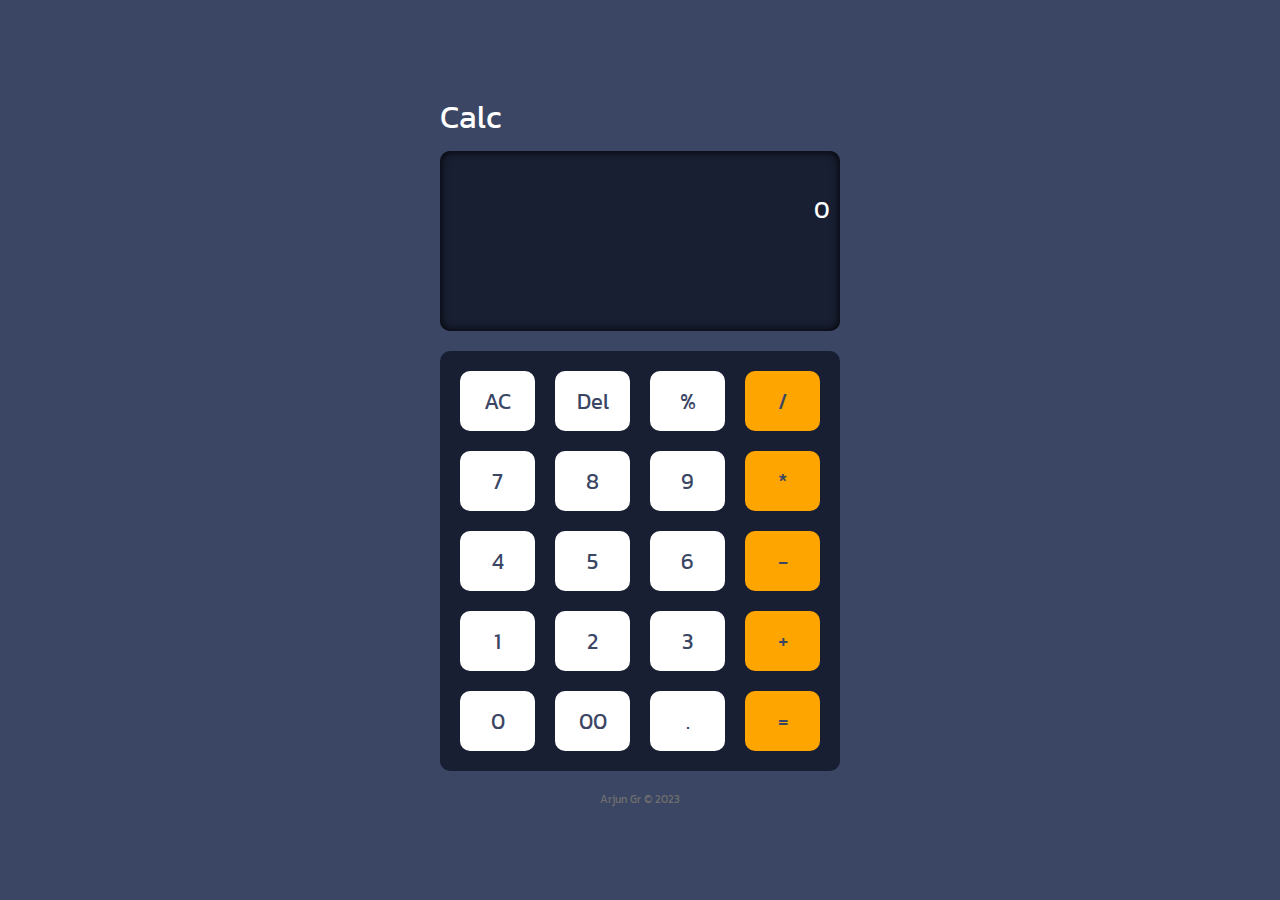
<file: oibsip_taskno 1/index.html>
<!DOCTYPE html>
<html lang="en">
<head>
    <meta charset="UTF-8">
    <meta name="viewport" content="width=device-width, initial-scale=1.0">
    <title>Calculator</title>
    <link rel="stylesheet" href="style.css">
</head>
<body>
    
    <div class="calc">Calc</div>
    <div class="container">
        <div class="outerCont">
        <div class="display">
            0
        </div>

        <div class="answer-container">
        <div class="answer"></div>
    </div>
    </div>
        <div class="calcInpVals">

            <div class="buttons">AC</div>

            <div class="buttons">Del</div>

            <div class="buttons">%</div>

            <div class="buttons but">/</div>

            <div class="buttons">7</div>

            <div class="buttons">8</div>

            <div class="buttons">9</div>

            <div class="buttons but">*</div>

            <div class="buttons">4</div>

            <div class="buttons">5</div>

            <div class="buttons">6</div>

            <div class="buttons but">-</div>

            <div class="buttons">1</div>

            <div class="buttons">2</div>

            <div class="buttons">3</div>

            <div class="buttons but">+</div>

            <div class="buttons">0</div>

            <div class="buttons">00</div>

            <div class="buttons">.</div>

            <div class="buttons but">=</div>

        </div>
    </div>
    <div class="footer-c">Arjun Gr &#169 2023</div>
    <script src="script.js"></script>
</body>
</html>
</file>
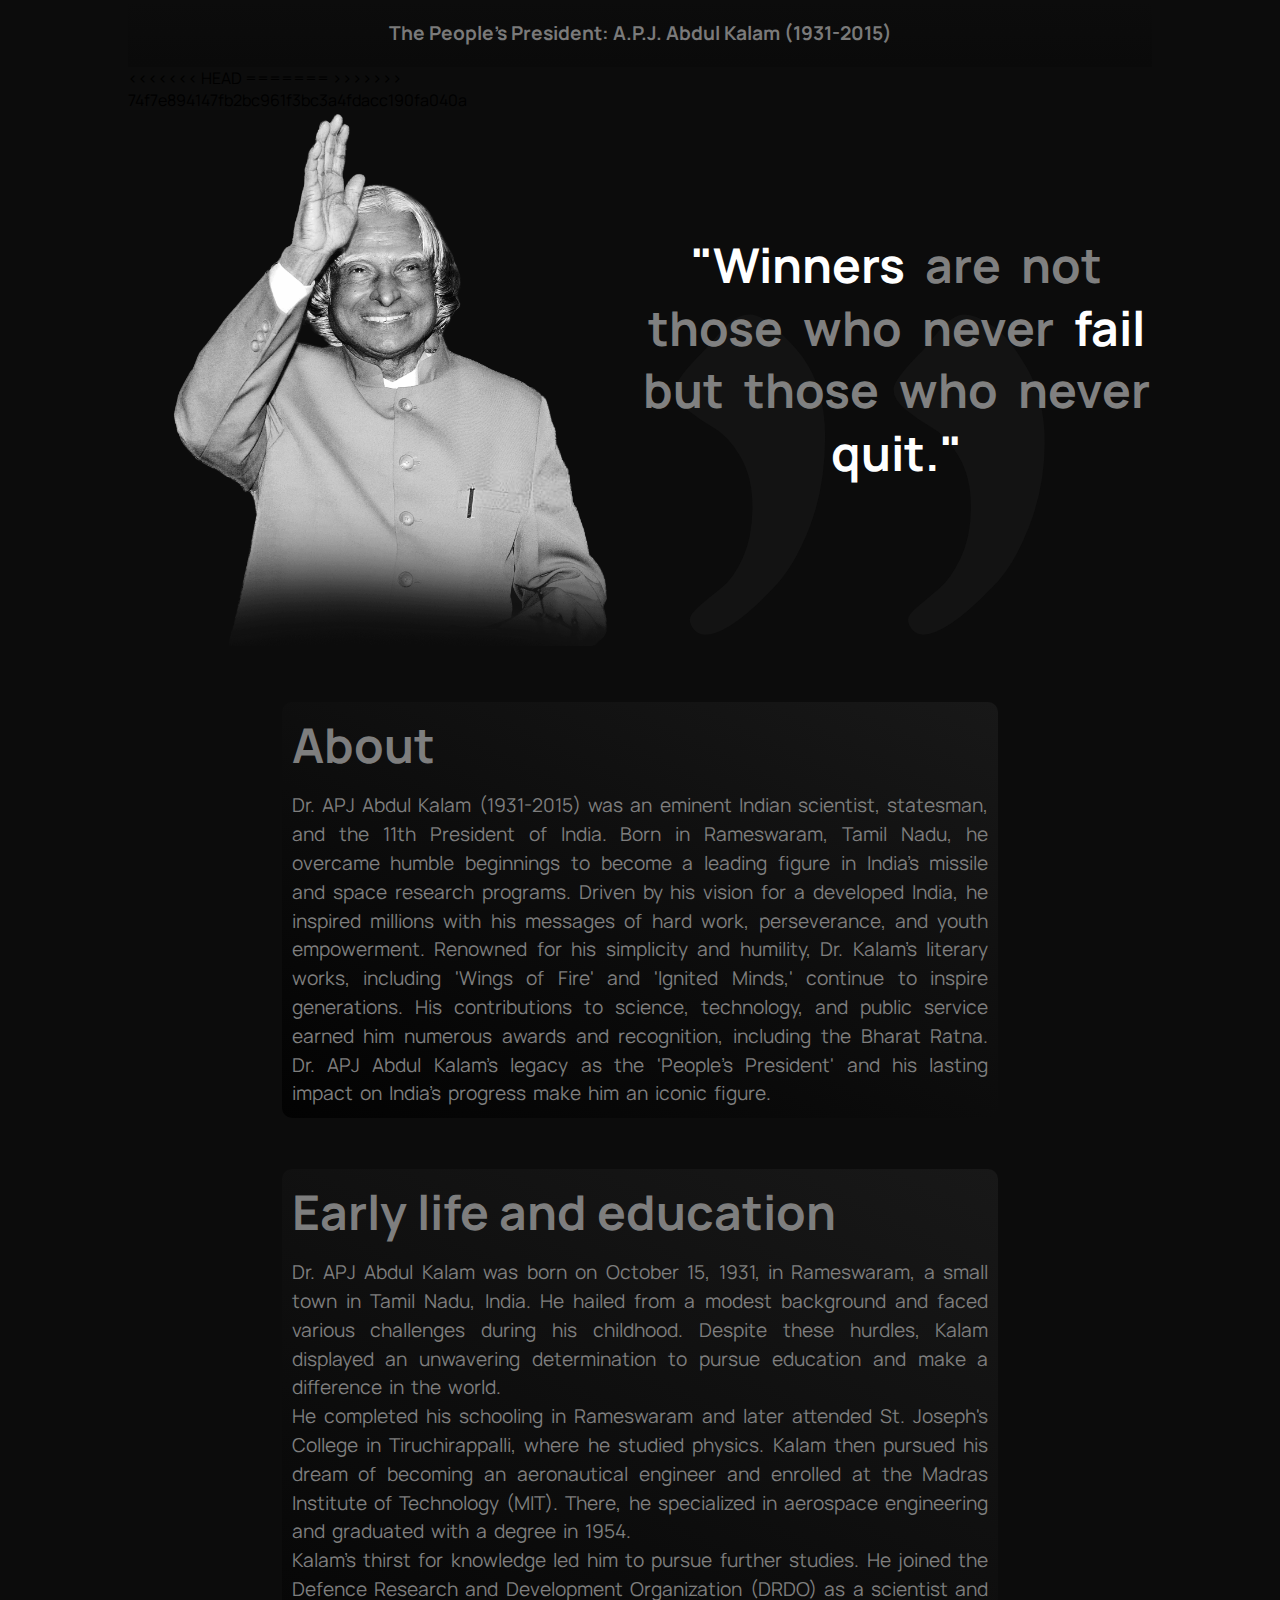
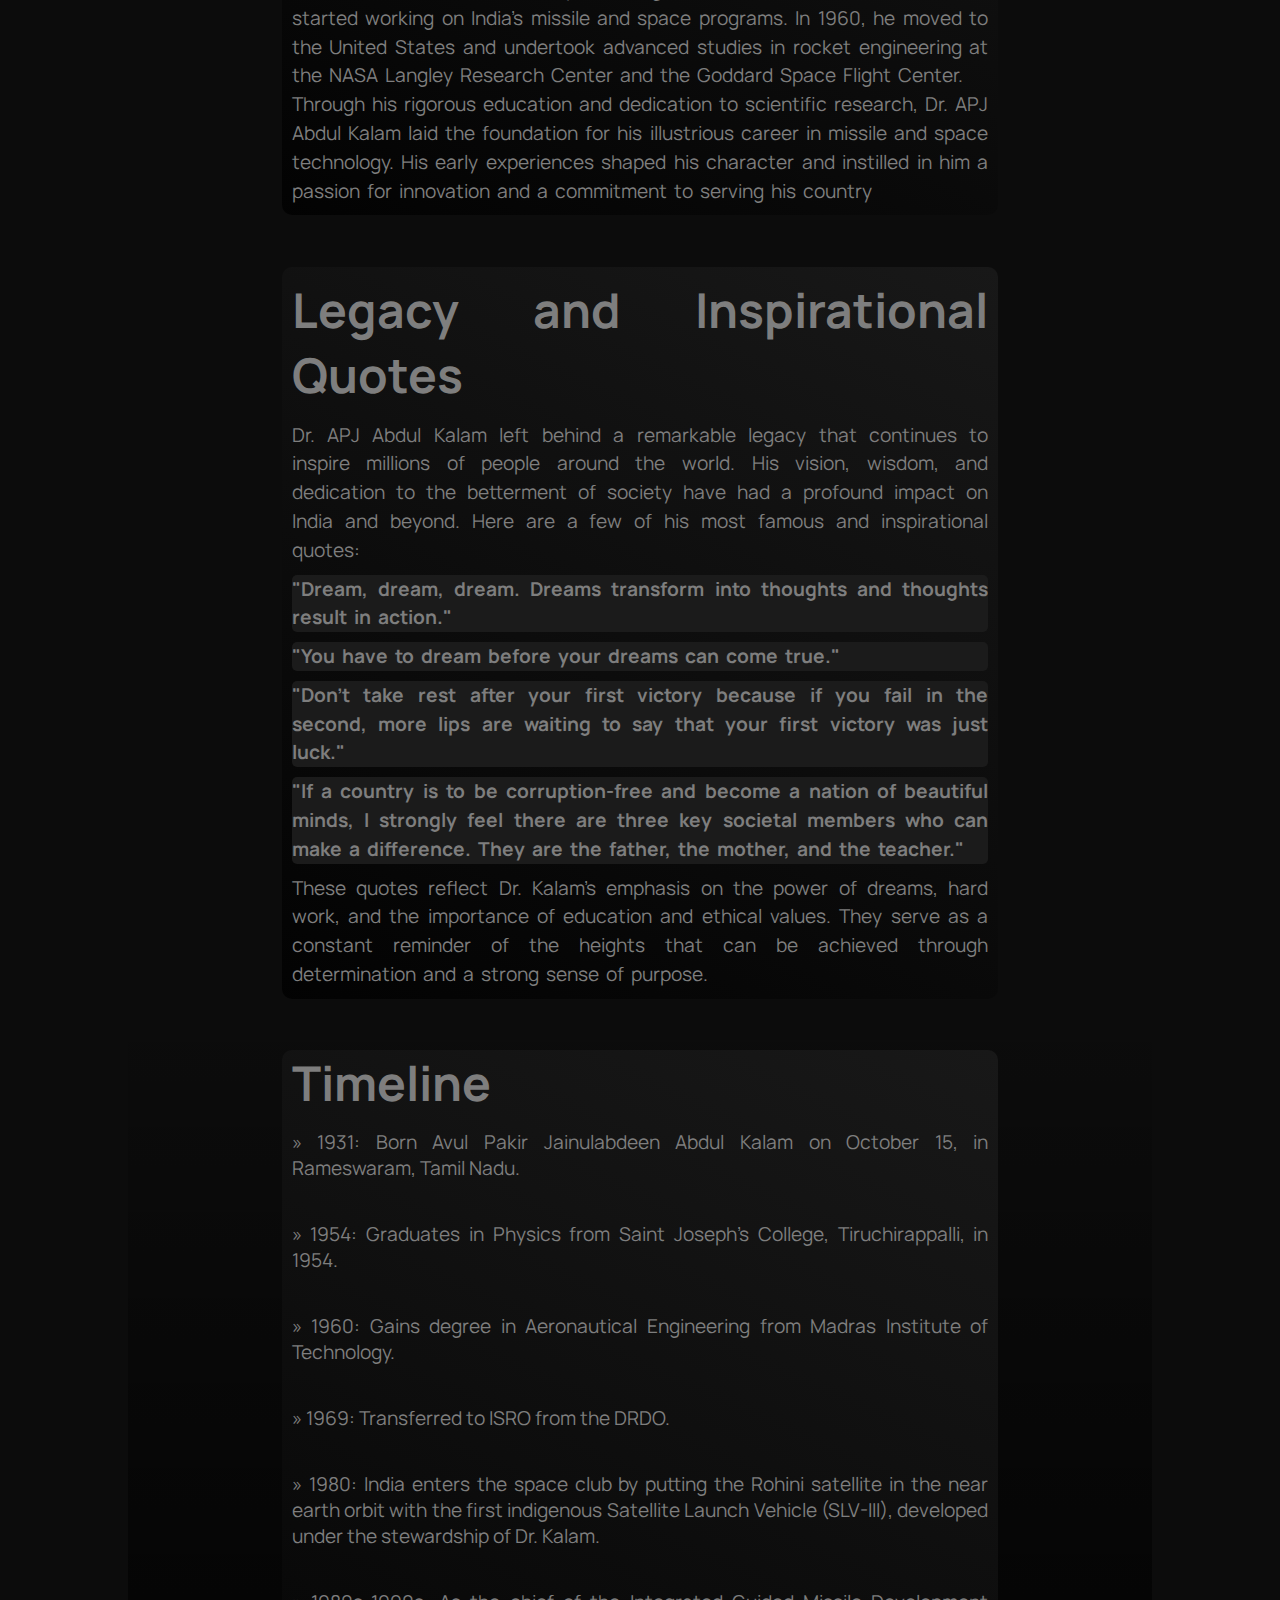
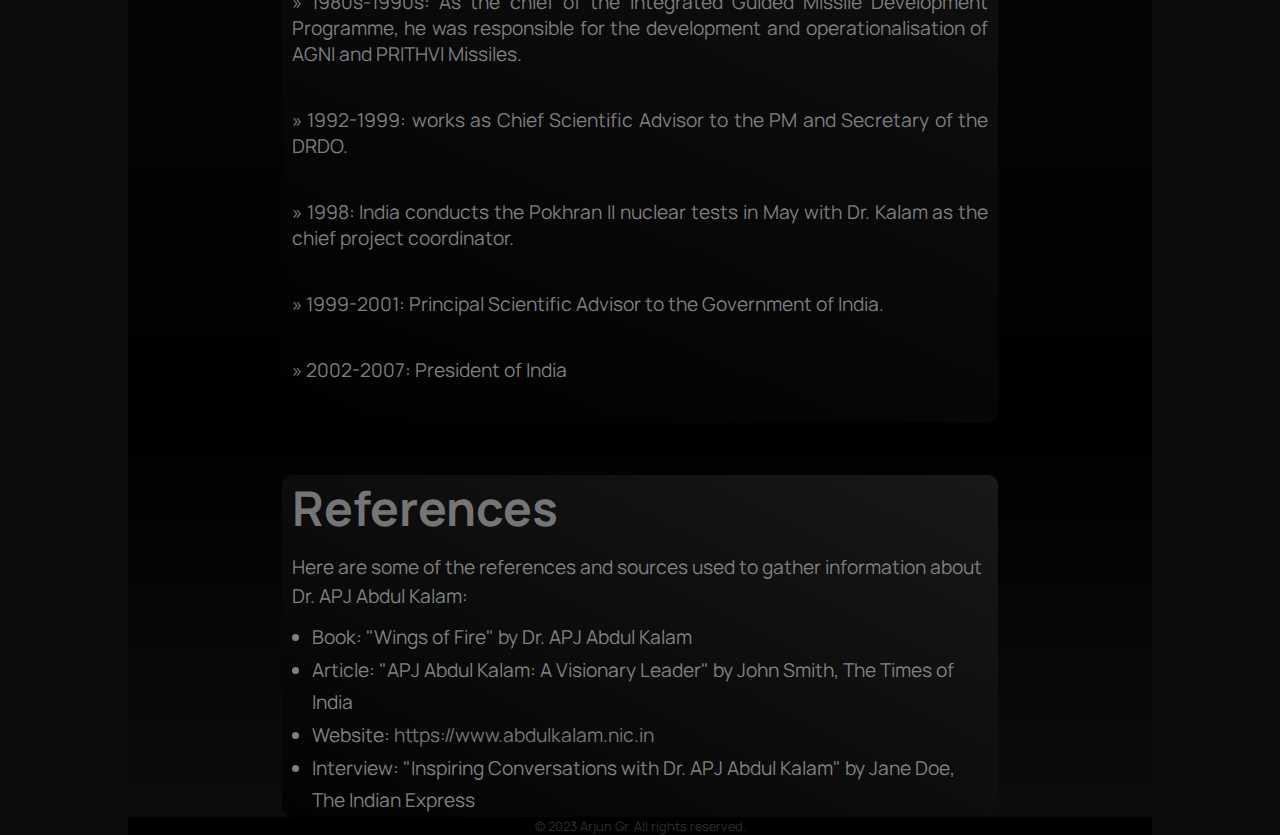
<file: oibsip_taskno 2/index.html>
<!DOCTYPE html>
<html lang="en">
  <head>
    <meta charset="UTF-8" />
    <meta name="viewport" content="width=device-width, initial-scale=1.0" />
    <title>Document</title>
    <link rel="stylesheet" href="style.css" />
  </head>
  <body>
    <div class="container">
      <header>
        <div class="header-container">
          <h1>The People's President: A.P.J. Abdul Kalam (1931-2015)</h1>
        </div>
      </header>

      <main class="main-container">
        <section class="top-content">
          <div class="left-content">
<<<<<<< HEAD
=======
            
>>>>>>> 74f7e894147fb2bc961f3bc3a4fdacc190fa040a
            <img
              src="apj-abdul-kalam-png-transparent-image-download--thumbnail-1658854890.png"
              alt="Dr. APJ abdul kalam"
            />
          </div>

          <div class="right-quote">
            <span class="quote-mark">"</span>
            <h2>
              "Winners
              <span style="color: grey"> are not those who never </span> fail
              <span style="color: grey"> but those who never</span> quit."
            </h2>
          </div>
        </section>

        <section class="mid-section">
          <div class="outer">
            <div class="about show-data">
              <h2>About</h2>
              <p>
                Dr. APJ Abdul Kalam (1931-2015) was an eminent Indian scientist,
                statesman, and the 11th President of India. Born in Rameswaram,
                Tamil Nadu, he overcame humble beginnings to become a leading
                figure in India's missile and space research programs. Driven by
                his vision for a developed India, he inspired millions with his
                messages of hard work, perseverance, and youth empowerment.
                Renowned for his simplicity and humility, Dr. Kalam's literary
                works, including 'Wings of Fire' and 'Ignited Minds,' continue
                to inspire generations. His contributions to science,
                technology, and public service earned him numerous awards and
                recognition, including the Bharat Ratna. Dr. APJ Abdul Kalam's
                legacy as the 'People's President' and his lasting impact on
                India's progress make him an iconic figure.
              </p>
            </div>
            <!-- <div class="right">
                <img src="/pngwing.com.png" alt="">
            </div>    -->
          </div>
          <div class="outer">
            <div class="about show-data">
              <h2>Early life and education</h2>
              <p class="early-edu">
                Dr. APJ Abdul Kalam was born on October 15, 1931, in Rameswaram,
                a small town in Tamil Nadu, India. He hailed from a modest
                background and faced various challenges during his childhood.
                Despite these hurdles, Kalam displayed an unwavering
                determination to pursue education and make a difference in the
                world.<br />

                He completed his schooling in Rameswaram and later attended St.
                Joseph's College in Tiruchirappalli, where he studied physics.
                Kalam then pursued his dream of becoming an aeronautical
                engineer and enrolled at the Madras Institute of Technology
                (MIT). There, he specialized in aerospace engineering and
                graduated with a degree in 1954.<br />

                Kalam's thirst for knowledge led him to pursue further studies.
                He joined the Defence Research and Development Organization
                (DRDO) as a scientist and started working on India's missile and
                space programs. In 1960, he moved to the United States and
                undertook advanced studies in rocket engineering at the NASA
                Langley Research Center and the Goddard Space Flight Center.<br />

                Through his rigorous education and dedication to scientific
                research, Dr. APJ Abdul Kalam laid the foundation for his
                illustrious career in missile and space technology. His early
                experiences shaped his character and instilled in him a passion
                for innovation and a commitment to serving his country
              </p>
            </div>
          </div>

          <div class="outer">
            <div class="about show-data">
              <h2>Legacy and Inspirational Quotes</h2>
              <p class="early-edu">
                <p>
                  Dr. APJ Abdul Kalam left behind a remarkable legacy that continues to inspire millions of people around the world. His vision, wisdom, and dedication to the betterment of society have had a profound impact on India and beyond. Here are a few of his most famous and inspirational quotes:</p>
                
                  <p class="quote-legacy">
                    "Dream, dream, dream. Dreams transform into thoughts and thoughts result in action."
                  </p>
                
                  <p class="quote-legacy">
                    "You have to dream before your dreams can come true."
                  </p>
                
                  <p class="quote-legacy">
                    "Don't take rest after your first victory because if you fail in the second, more lips are waiting to say that your first victory was just luck."
                  </p>
                
                  <p class="quote-legacy">
                    "If a country is to be corruption-free and become a nation of beautiful minds, I strongly feel there are three key societal members who can make a difference. They are the father, the mother, and the teacher."
                  </p>
                
               <p>  These quotes reflect Dr. Kalam's emphasis on the power of dreams, hard work, and the importance of education and ethical values. They serve as a constant reminder of the heights that can be achieved through determination and a strong sense of purpose.
                </p>
              </p>
            </div>
          </div>
        </section>

        <section class="timeline">
          <div class="container-timeline show-data">
            <h2>Timeline</h2>
            <div class="twoDiv">
              <div class="inner-container">
                <p class="p-time">
                  » 1931: Born Avul Pakir Jainulabdeen Abdul Kalam on October
                  15, in Rameswaram, Tamil Nadu.
                </p>
                <p class="p-time">
                  » 1954: Graduates in Physics from Saint Joseph's College,
                  Tiruchirappalli, in 1954.
                </p>
                <p class="p-time">
                  » 1960: Gains degree in Aeronautical Engineering from Madras
                  Institute of Technology.
                </p>
                <p class="p-time">» 1969: Transferred to ISRO from the DRDO.</p>
                <p class="p-time">
                  » 1980: India enters the space club by putting the Rohini
                  satellite in the near earth orbit with the first indigenous
                  Satellite Launch Vehicle (SLV-III), developed under the
                  stewardship of Dr. Kalam.
                </p>
                <p class="p-time">
                  » 1980s-1990s: As the chief of the Integrated Guided Missile
                  Development Programme, he was responsible for the development
                  and operationalisation of AGNI and PRITHVI Missiles.
                </p>
                <p class="p-time">
                  » 1992-1999: works as Chief Scientific Advisor to the PM and
                  Secretary of the DRDO.
                </p>
                <p class="p-time">
                  » 1998: India conducts the Pokhran II nuclear tests in May
                  with Dr. Kalam as the chief project coordinator.
                </p>
                <p class="p-time">
                  » 1999-2001: Principal Scientific Advisor to the Government of
                  India.
                </p>
                <p class="p-time">» 2002-2007: President of India</p>
              </div>
            </div>
          </div>
        </section>

        <section class="reference ">
          <div class="container-ref show-data">
          <h2>References</h2>
  <p>
    Here are some of the references and sources used to gather information about Dr. APJ Abdul Kalam:
  </p>
  <ul class="references-list">
    <li>Book: "Wings of Fire" by Dr. APJ Abdul Kalam</li>
    <li>Article: "APJ Abdul Kalam: A Visionary Leader" by John Smith, The Times of India</li>
    <li>Website: <a href="https://www.abdulkalam.com">https://www.abdulkalam.nic.in</a></li>
    <li>Interview: "Inspiring Conversations with Dr. APJ Abdul Kalam" by Jane Doe, The Indian Express</li>
  </ul>
</div>
        </section>
      </main>

      <footer>
        <p>&copy; 2023 Arjun Gr. All rights reserved.</p>
      </footer>

    </div>

    <script src="script.js"></script>
  </body>
</html>
</file>
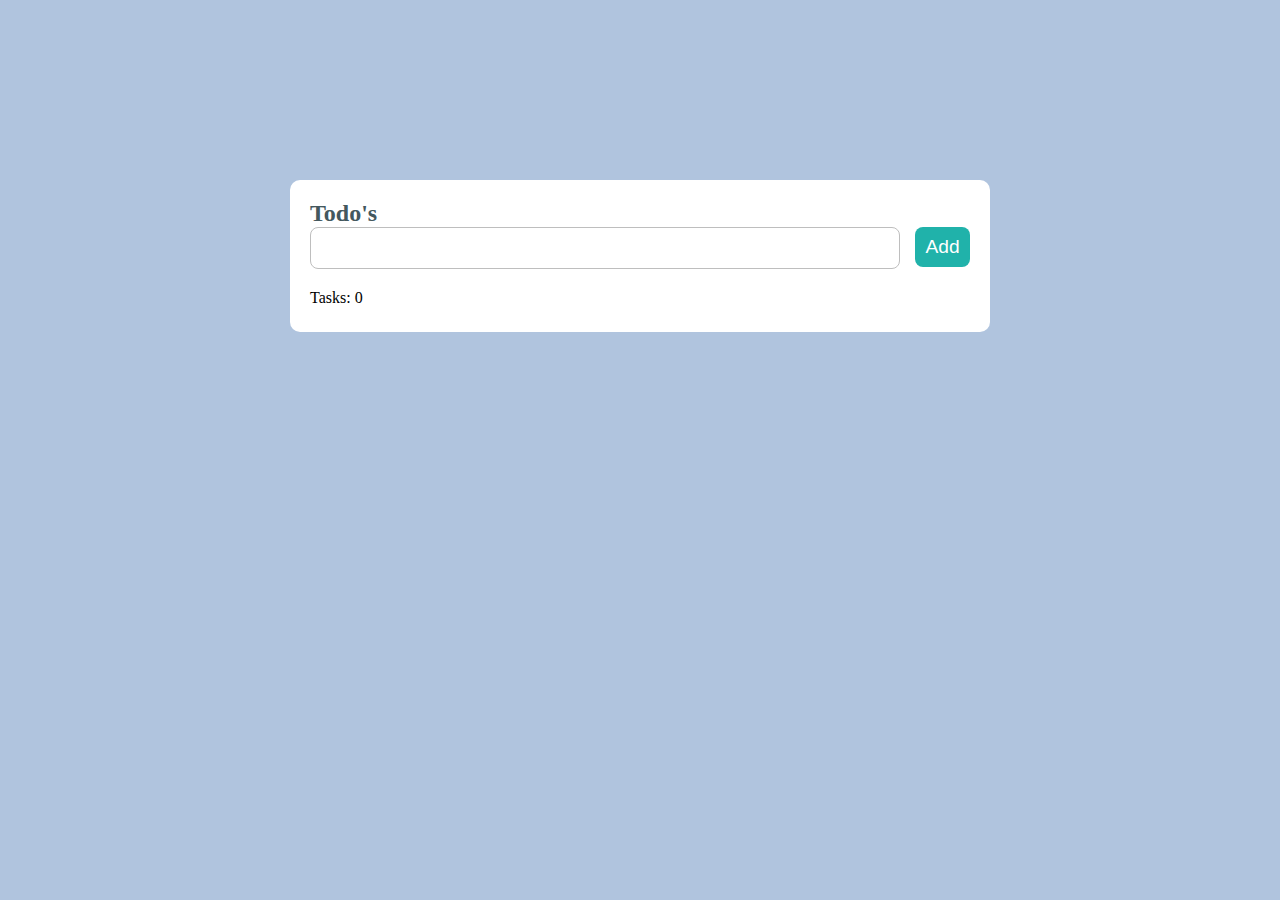
<file: oibsip_taskno 3/index.html>
<!DOCTYPE html>
<html lang="en">
  <head>
    <meta charset="UTF-8" />
    <meta name="viewport" content="width=device-width, initial-scale=1.0" />
    <title>ToDo | By Arjun</title>
    <link rel="stylesheet" href="style.css" />
  </head>
  <body>
    <div class="container">
      <h2 class="todo">Todo's</h2>

      <div class="inputdiv-container">
        <input type="text" id="input" autocomplete="off" />
        <button id="button">Add</button>
      </div>

      <p class="tasksCounterPara">Tasks: <span class="taskCount">0</span></p>

      <div class="show"></div>
    </div>

    <script src="script.js"></script>
  </body>
</html>
</file>
<file: oibsip_taskno 1/style.css>
@import url("https://fonts.googleapis.com/css2?family=Kanit&display=swap");
* {
  padding: 0;
  margin: 0;
  box-sizing: border-box;
  font-family: "Kanit";
}

body {
  height: 100vh;
  display: flex;
  justify-content: center;
  align-items: center;
  flex-direction: column;
  background-color: #3B4664;
}

.calc {
  color: white;
  font-size: 2rem;
  width: 400px;
  margin-bottom: 10px;
}

.container {
  height: 600px;
  width: 400px;
}

.outerCont {
  display: flex;
  flex-direction: column;
  justify-content: space-around;
  color: white;
  width: 100%;
  background-color: #181F32;
  box-shadow: inset 0px 0px 10px rgb(0, 0, 0);
  height: 180px;
  border-radius: 10px;
  padding: 10px;
  margin-bottom: 20px;
}
.outerCont .display {
  word-wrap: break-word;
  text-align: end;
  font-size: 1.5rem;
}
.outerCont .answer-container .answer {
  bottom: 0;
  background-color: #1f2a47;
  word-wrap: break-word;
  font-size: 2rem;
  text-align: end;
}

.calcInpVals {
  background-color: #181F32;
  padding: 20px;
  border-radius: 10px;
  margin-top: 10px;
  width: 100%;
  height: 70%;
  display: grid;
  grid-gap: 20px;
  grid-template-columns: repeat(4, 1fr);
}
.calcInpVals .buttons {
  cursor: pointer;
  font-size: 1.4rem;
  display: flex;
  justify-content: center;
  align-items: center;
  color: #3B4664;
  background-color: rgb(255, 255, 255);
  height: 60px;
  text-align: center;
  border-radius: 10px;
}
.calcInpVals .but {
  background-color: orange;
}

.footer-c {
  margin-top: 40px;
  color: rgb(110, 110, 110);
  font-size: 0.7rem;
}

@media (max-width: 415px) {
  body {
    background-color: #3B4664;
    height: 100vh;
  }
  .container {
    padding: 0 1%;
    width: 90%;
  }
  .calc {
    margin-bottom: 0;
    padding: 0 0 0 6%;
    width: 100%;
  }
}

/*# sourceMappingURL=style.css.map */
</file>
<file: oibsip_taskno 2/style.css>
@import url("https://fonts.googleapis.com/css2?family=Sorts+Mill+Goudy&display=swap");
@import url("https://fonts.googleapis.com/css2?family=Manrope&display=swap");
@import url("https://fonts.googleapis.com/css2?family=Space+Grotesk&display=swap");
* {
  margin: 0;
  padding: 0;
  box-sizing: border-box;
  font-family: "Manrope";
}

body {
  overflow-x: hidden;
  width: 100%;
  height: 100vh;
  background-color: rgb(12, 12, 12);
  display: flex;
  justify-content: center;
}
@media (max-width: 400px) {
  body {
    overflow-x: hidden;
  }
}
body .container {
  width: 80%;
  height: 100%;
}
body .container header {
  font-size: 0.6rem;
  color: rgb(122, 122, 122);
  background: linear-gradient(to bottom, rgba(255, 0, 0, 0), rgb(10, 10, 10));
  padding: 2% 0;
  text-align: center;
}
body .container .main-container .top-content {
  display: flex;
  width: 100%;
}
@media (max-width: 400px) {
  body .container .main-container .top-content {
    display: block;
  }
}
body .container .main-container .top-content .left-content {
  width: 50%;
}
@media (max-width: 400px) {
  body .container .main-container .top-content .left-content {
    width: 100%;
  }
}
body .container .main-container .top-content .left-content img {
  width: 100%;
  filter: grayscale(100%);
}
body .container .main-container .top-content .right-quote {
  position: relative;
  z-index: 1;
  overflow: hidden;
  display: flex;
  align-items: center;
  width: 50%;
}
@media (max-width: 400px) {
  body .container .main-container .top-content .right-quote {
    width: 100%;
  }
}
body .container .main-container .top-content .right-quote .quote-mark {
  z-index: -1;
  color: rgb(19, 19, 19);
  top: -5%;
  right: 5%;
  position: absolute;
  font-family: "Sorts Mill Goudy";
  font-size: 70rem;
}
body .container .main-container .top-content .right-quote h2 {
  cursor: pointer;
  width: 100%;
  color: white;
  font-size: 3rem;
  text-align: center;
  margin: 0 auto;
  font-family: "Manrope";
  line-height: 1.3;
  word-spacing: 10px;
}
@media (max-width: 400px) {
  body .container .main-container .top-content .right-quote h2 {
    font-size: 1.5rem;
    padding: 0 20px;
  }
}
body .container .main-container .mid-section {
  font-family: "Manrope";
  display: flex;
  flex-direction: column;
  align-items: center;
  width: 100%;
}
body .container .main-container .mid-section .outer {
  width: 70%;
  color: rgb(126, 126, 126);
  padding-top: 5%;
}
@media (max-width: 400px) {
  body .container .main-container .mid-section .outer {
    width: 100%;
  }
}
body .container .main-container .mid-section .outer .about {
  border-radius: 10px;
  padding: 10px;
  background: linear-gradient(25deg, rgba(0, 0, 0, 0.8), rgb(24, 24, 24));
  cursor: pointer;
  transition: all 1.3s ease;
  text-align: justify;
}
body .container .main-container .mid-section .outer .about .quote-legacy {
  margin: 10px 0;
  font-weight: bolder;
  background-color: rgb(27, 27, 27);
  border-radius: 5px;
}
body .container .main-container .mid-section .outer .about:hover {
  color: white;
}
body .container .main-container .mid-section .outer .about h2 {
  margin-bottom: 2%;
  font-size: 3rem;
}
@media (max-width: 400px) {
  body .container .main-container .mid-section .outer .about h2 {
    font-size: 2rem;
    text-align: left;
  }
}
body .container .main-container .mid-section .outer .about p {
  line-height: 1.5;
  word-spacing: 3px;
  font-size: 1.2rem;
}
body .container .main-container .timeline {
  display: flex;
  justify-content: center;
  cursor: pointer;
  font-family: "Manrope";
  padding-top: 5%;
  background: linear-gradient(to bottom, rgba(0, 0, 0, 0), rgb(0, 0, 0));
  width: 100%;
  color: rgb(126, 126, 126);
  text-align: justify;
}
body .container .main-container .timeline .container-timeline {
  background: linear-gradient(25deg, rgba(0, 0, 0, 0.8), rgb(24, 24, 24));
  border-radius: 10px;
  width: 70%;
}
@media (max-width: 400px) {
  body .container .main-container .timeline .container-timeline {
    width: 100%;
  }
}
body .container .main-container .timeline .container-timeline:hover h2 {
  color: white;
}
body .container .main-container .timeline .container-timeline h2 {
  transition: all 1s ease;
  font-size: 3rem;
  margin-bottom: 2%;
  padding: 0 10px;
}
@media (max-width: 400px) {
  body .container .main-container .timeline .container-timeline h2 {
    width: 100%;
    font-size: 2rem;
    padding: 0 10px;
  }
}
body .container .main-container .timeline .container-timeline .twoDiv {
  display: flex;
  justify-content: center;
  width: 100%;
}
body
  .container
  .main-container
  .timeline
  .container-timeline
  .twoDiv
  .inner-container {
  font-size: 1.2rem;
  text-align: justify;
  padding: 0 10px;
  height: 100%;
}
@media (max-width: 400px) {
  body
    .container
    .main-container
    .timeline
    .container-timeline
    .twoDiv
    .inner-container {
    width: 100%;
    padding: 0 10px;
  }
}
body
  .container
  .main-container
  .timeline
  .container-timeline
  .twoDiv
  .inner-container
  p {
  transition: all 0.5s ease;
  margin-bottom: 40px;
}
body .container .main-container .reference {
  padding-top: 5%;
  display: flex;
  justify-content: center;
  align-items: center;
  width: 100%;
  background: linear-gradient(to top, rgba(255, 255, 255, 0), rgb(0, 0, 0));
}
body .container .main-container .reference .container-ref {
  background: linear-gradient(25deg, rgba(0, 0, 0, 0.8), rgb(24, 24, 24));
  border-radius: 10px;
  padding: 0 10px;
  width: 70%;
}
@media (max-width: 400px) {
  body .container .main-container .reference .container-ref {
    width: 100%;
    padding: 0 10px;
  }
}
body .container .main-container .reference .container-ref:hover {
  color: rgb(255, 255, 255);
}
body .container .main-container .reference .container-ref:hover h2,
body .container .main-container .reference .container-ref:hover p,
body .container .main-container .reference .container-ref:hover ul {
  color: white;
}
body .container .main-container .reference .container-ref:hover a {
  color: rgb(223, 223, 137);
}
body .container .main-container .reference .container-ref h2 {
  transition: all 1s ease;
  font-size: 3rem;
  color: rgb(117, 117, 117);
  margin-bottom: 2%;
}
@media (max-width: 400px) {
  body .container .main-container .reference .container-ref h2 {
    width: 100%;
    font-size: 2rem;
  }
}
body .container .main-container .reference .container-ref p {
  transition: all 1s ease;
  margin-bottom: 10px;
  font-size: 1.2rem;
  line-height: 1.5;
  color: grey;
}
body .container .main-container .reference .container-ref ul {
  transition: all 1s ease;
  font-size: 1.2rem;
  margin-left: 20px;
  color: grey;
  line-height: 1.7;
}
body .container .main-container .reference .container-ref ul li a {
  text-decoration: none;
  color: rgb(117, 117, 117);
  transition: all 1s ease;
}
body .container footer {
  background-color: rgb(0, 0, 0);
  text-align: center;
  font-size: 0.8rem;
  color: rgb(48, 48, 48);
}

@media (max-width: 400px) {
  body {
    width: 100%;
  }
  .show-data {
    height: 55px;
    display: block;
    overflow: hidden;
  }
}

/*# sourceMappingURL=style.css.map */
</file>
<file: oibsip_taskno 3/style.css>
* {
  margin: 0;
  padding: 0;
  box-sizing: border-box;
}
body {
  display: flex;
  flex-direction: column;
  align-items: center;
  width: 100vw;
  height: 100vh;
  background-color: lightsteelblue;
}

.container {
  border-radius: 10px;
  padding: 20px;
  padding-bottom: 5px;
  width: 700px;
  background-color: rgb(255, 255, 255);
  margin-top: 180px;
}

.todo {
  color: rgb(68, 88, 94);
}

.inputdiv-container {
  display: flex;
  justify-content: space-between;
  width: 100%;
}

.inputdiv-container #button {
  cursor: pointer;
  border-radius: 8px;
  height: 40px;
  width: 62px;
  font-size: 1.2rem;
  background-color: lightseagreen;
  border: 0;
  color: white;
}

.inputdiv-container #input {
  outline: none;
  font-size: 1.2rem;
  padding: 20px;
  border-radius: 8px;
  height: 40px;
  width: 100%;
  margin-right: 15px;
  border: 1.4px solid rgb(190, 190, 190);
}

li {
  list-style: none;
  width: 550px;
}

.parentElem li {
  text-decoration: line-through;
  color: grey;
}

.inner-div {
  display: flex;
  overflow-wrap: break-word;
  border-radius: 8px;
  flex-direction: row;
  justify-content: space-between;
  align-items: center;
  width: 100%;
  margin: 15px 0;
  font-size: 1.2rem;
  background-color: rgb(235, 235, 235);
  word-break: break-all;
}
.inner-div .delete {
  padding: 10px;
  overflow: hidden;
  width: 55px;
  font-size: 1.2rem;
  height: 40px;

  background-image: linear-gradient(45deg, rgb(248, 153, 75), rgb(255, 0, 0));
  color: white;
  border: none;

  border-top-right-radius: 8px;
  border-bottom-right-radius: 8px;

  cursor: pointer;
}
.inner-div .checkbox {
  margin-left: 10px;
  width: 20px;
  height: 20px;
  border: 0;
}

.show {
  width: 100%;
  margin-top: 20px;
}

.tasksCounterPara {
  margin-top: 20px;
}

@media (max-width: 480px) {
  .container {
    width: 95%;
    margin-top: 90px;
  }
  .inputdiv-container {
    display: block;
  }
  .inputdiv-container #button {
    margin-top: 10px;
    width: 100%;
  }
  li {
    width: 70%;
    margin: 0 5px;
    font-size: 1rem;
  }
  .inner-div .delete {
    font-size: 1rem;
  }
}
</file>
